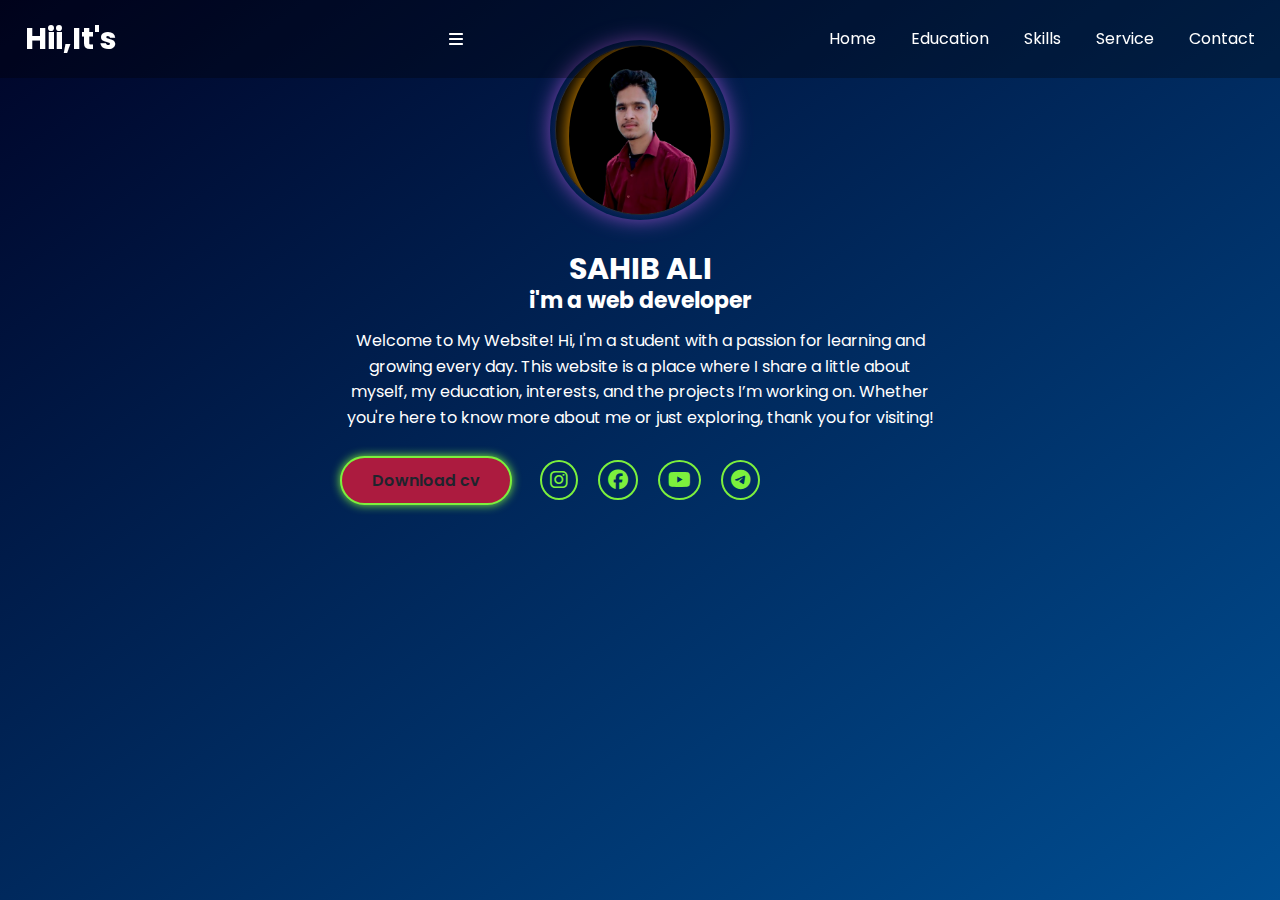
<file: index.html>
<!DOCTYPE html>
<html lang="en">
<head>
    <meta charset="UTF-8">
    <meta http-equiv="X-UA-compatible"content="IE=edge">
    <meta name="viewport" content="width=device-width, initial-scale=1.0">
    <title>website
    </title>
    <link rel="stylesheet"href="style.css">
    <link rel="stylesheet" href="https://cdnjs.cloudflare.com/ajax/libs/font-awesome/6.7.2/css/all.min.css" integrity="sha512-Evv84Mr4kqVGRNSgIGL/F/aIDqQb7xQ2vcrdIwxfjThSH8CSR7PBEakCr51Ck+w+/U6swU2Im1vVX0SVk9ABhg==" crossorigin="anonymous" referrerpolicy="no-referrer" />
</head>
<body>
    <nav class="navbar">
<a href="#"class="logo">Hii,It's</a>
        <i class="fa-solid fa-bars menu-icon"></i>
<ul>
    <li><a href="index.html">Home</a></li>
    <li><a href="about.html">Education</a></li>
    <li><a href="skills.html">Skills</a></li>
    <li><a href="#services">Service</a></li>
    <li><a href="contact.html">Contact</a></li>
</ul>
        
</nav>
<section class="home">
        <div class="home-img">
        <div class="img-box">
            <div class="img-item">
                <img src="remove bg photo.png" alt=" ">
            </div>
            </div>
            </div>
            <div class="home-info">
<h1>SAHIB ALI</h1>
<h2>i'm a web developer</h2>
<p>Welcome to My Website!
    Hi, I'm a student with a passion for learning and growing every day. This website is a place where I share a little about myself, my education, interests, and the projects I’m working on. Whether you're here to know more about me or just exploring, thank you for visiting!
    </p>
    <div class="btn-sci">
        <a href="website resume.pdf"class="btn">Download cv</a>
        <div class="sci">
            <a href="https://www.instagram.com/sahib_ali_xyz?igsh=MWRndzN2bTE2NjY3Ng=="><i class="fa-brands fa-instagram"></i></a>
            <a href="https://www.facebook.com/share/1CnRvZXe6k/?mibextid=qi2Omg"><i class="fa-brands fa-facebook"></i></a>
            <a href="https://youtube.com/@student_life759?si=2QIcEBr6FvBfbauF"><i class="fa-brands fa-youtube"></i></a>
            <a href="https://telegram.org/dl"><i class="fa-brands fa-telegram"></i></a>
        </div>
</section>
<script>
  const menuIcon = document.querySelector('.menu-icon');
  const navUl = document.querySelector('.navbar ul');

  menuIcon.addEventListener('click', () => {
    navUl.classList.toggle('show');
  });
</script>

</body>
</html>
</file>
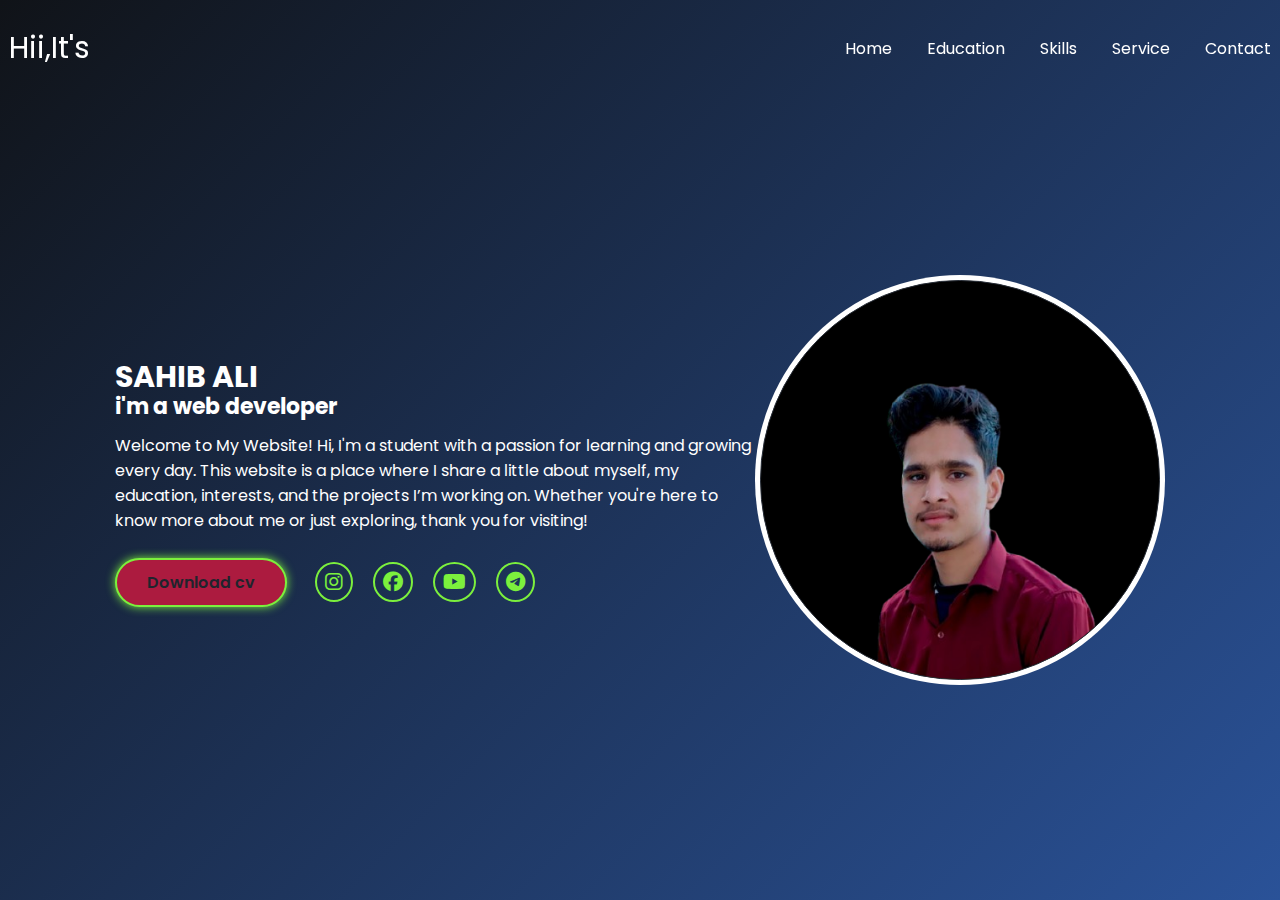
<file: web development/index.html>
<!DOCTYPE html>
<html lang="en">
<head>
    <meta charset="UTF-8">
    <meta http-equiv="X-UA-compatible"content="IE=edge">
    <meta name="viewport" content="width=device-width, initial-scale=1.0">
    <title>website
    </title>
    <link rel="stylesheet"href="style.css">
    <link rel="stylesheet" href="https://cdnjs.cloudflare.com/ajax/libs/font-awesome/6.7.2/css/all.min.css" integrity="sha512-Evv84Mr4kqVGRNSgIGL/F/aIDqQb7xQ2vcrdIwxfjThSH8CSR7PBEakCr51Ck+w+/U6swU2Im1vVX0SVk9ABhg==" crossorigin="anonymous" referrerpolicy="no-referrer" />
</head>
<body>
    <nav class="navbar">
<a href="#"class="logo">Hii,It's</a>
<ul>
    <li><a href="index.html">Home</a></li>
    <li><a href="about.html">Education</a></li>
    <li><a href="skills.html">Skills</a></li>
    <li><a href="#services">Service</a></li>
    <li><a href="contact.html">Contact</a></li>
  </ul>
  
</nav>
<section class="home">
    <div class="home-info">
<h1>SAHIB ALI</h1>
<h2>i'm a web developer</h2>
<p>Welcome to My Website!
    Hi, I'm a student with a passion for learning and growing every day. This website is a place where I share a little about myself, my education, interests, and the projects I’m working on. Whether you're here to know more about me or just exploring, thank you for visiting!
    </p>
    <div class="btn-sci">
        <a href="resume white.pdf"class="btn">Download cv</a>
        <div class="sci">
            <a href="https://www.instagram.com/sahib_ali_xyz?igsh=MWRndzN2bTE2NjY3Ng=="><i class="fa-brands fa-instagram"></i></a>
            <a href="https://www.facebook.com/share/1CnRvZXe6k/?mibextid=qi2Omg"><i class="fa-brands fa-facebook"></i></a>
            <a href="https://youtube.com/@student_life759?si=2QIcEBr6FvBfbauF"><i class="fa-brands fa-youtube"></i></a>
            <a href="https://telegram.org/dl"><i class="fa-brands fa-telegram"></i></a>
        </div>
        
    </div>
    </div>
    <div class="home-img">
        <div class="img-box">
            <div class="img-item">
                <img src="remove bg photo.png" alt=" ">
            </div>
        </div>
    </div>

</section>
</body>
</html>
</file>
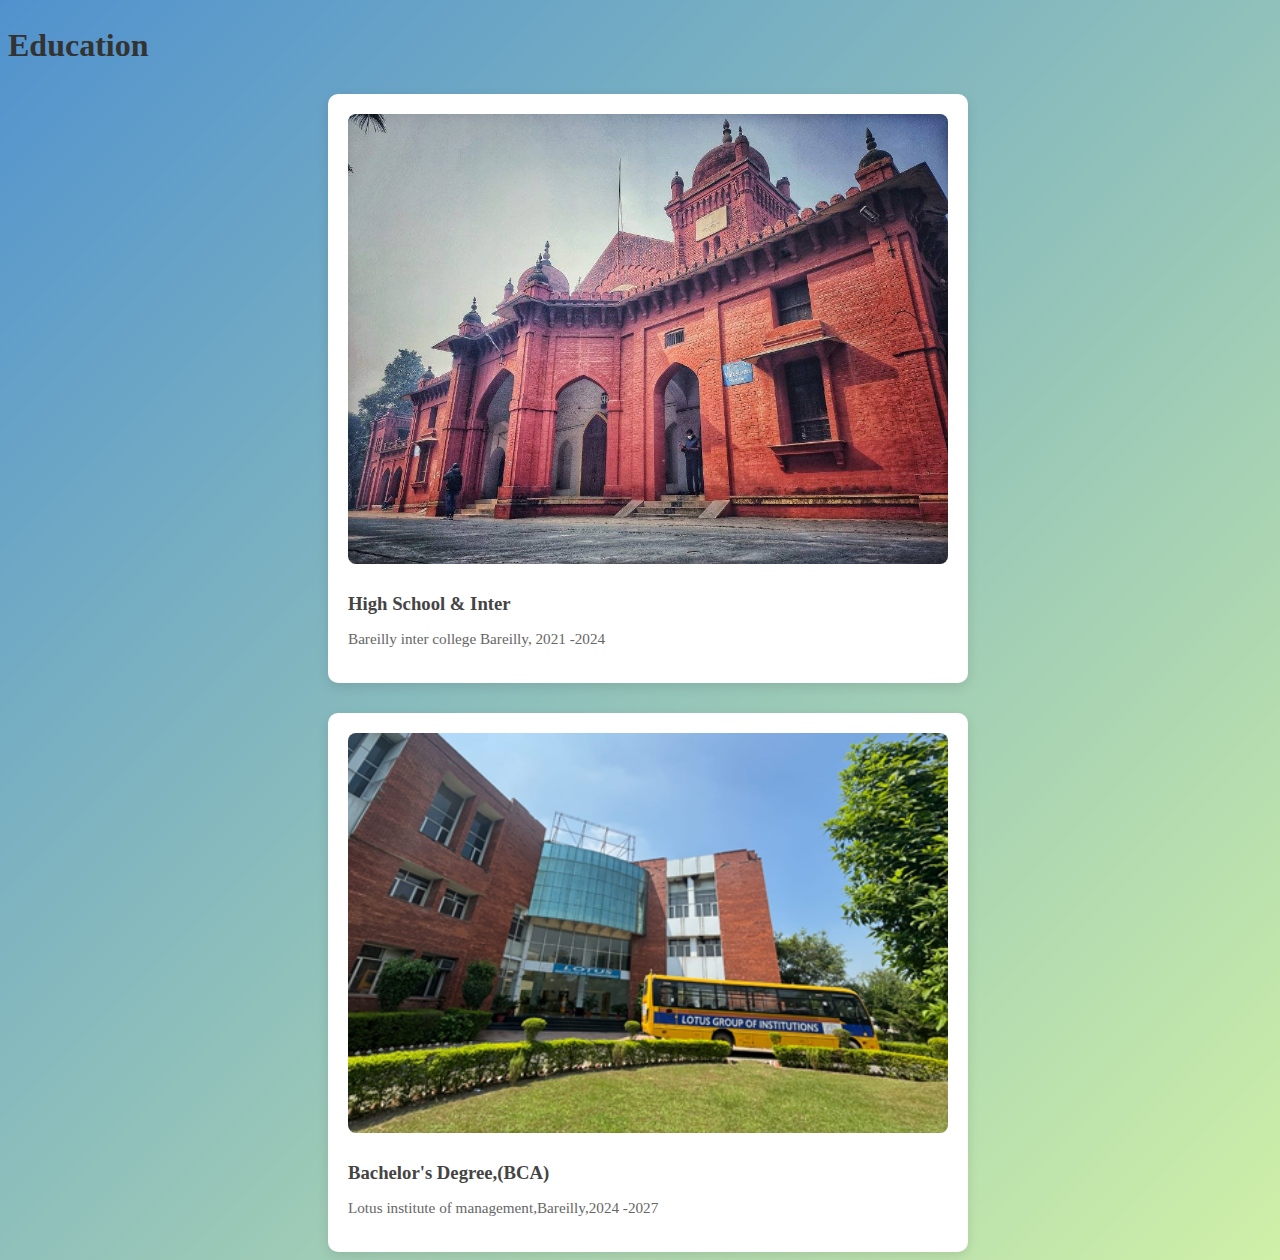
<file: about.html>
<!DOCTYPE html>
<html lang="en">
<head>
  <meta charset="UTF-8">
  <title>Education Section</title>
  <link rel="stylesheet" href="about.css">
</head>
<body>
  <section class="education-section">
  <h2>Education</h2>
  <div class="education-container">
    <div class="education-item">
      <img src="bareilly college.jpg" alt="School Image">
      <div class="education-info">
        <h3>High School & Inter </h3>
        <p>Bareilly inter college Bareilly, 2021 -2024 </p>
      </div>
    </div>
    <div class="education-item">
      <img src="lotus image.png" alt="School Image">
      <div class="education-info">
        <h3>Bachelor's Degree,(BCA)
        </h3>
        <p>Lotus institute of management,Bareilly,2024 -2027</p>
      </div>
    </div>
  </div>
</section>

</body>
</html>
</file>
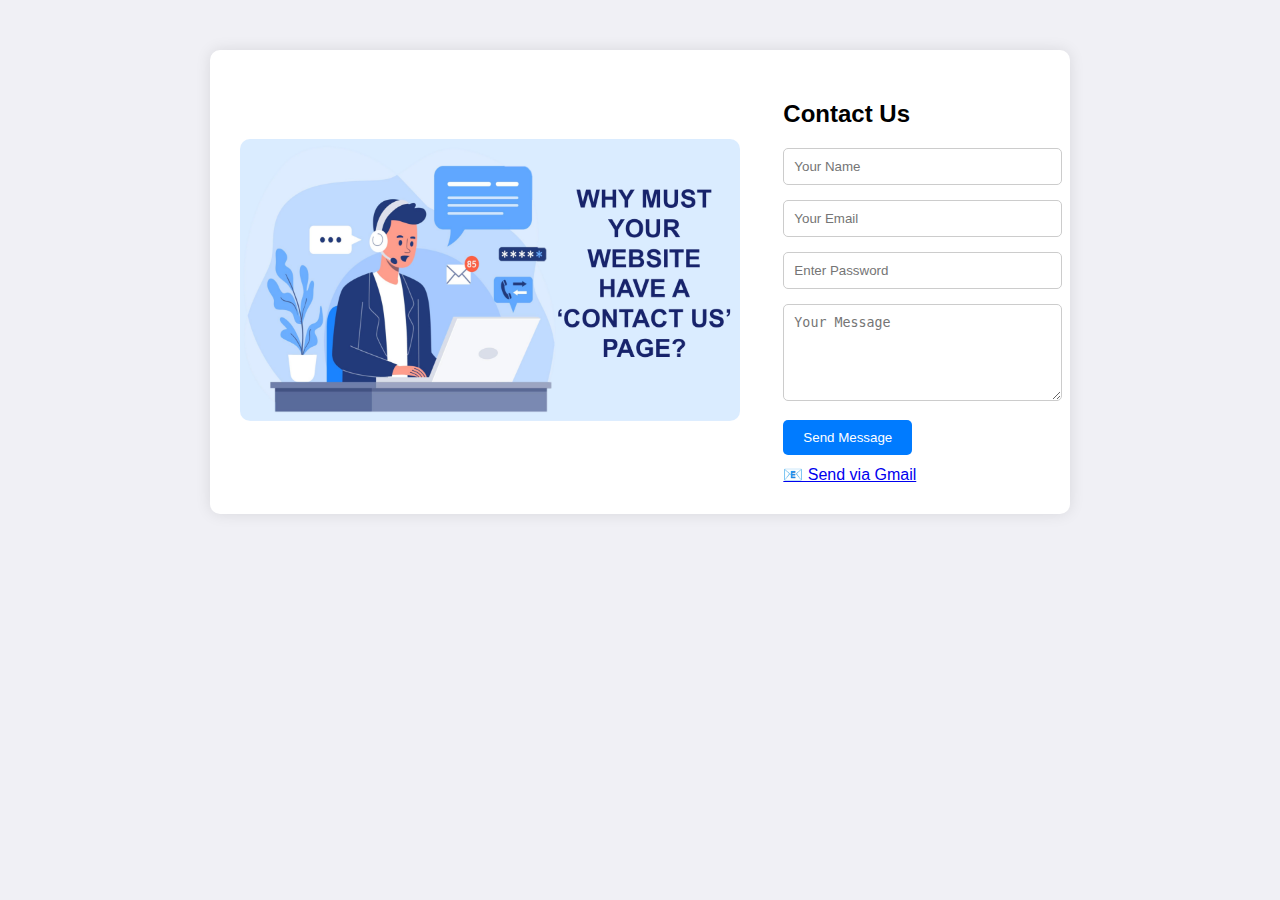
<file: contact.html>
<!DOCTYPE html>
<html lang="en">
<head>
  <meta charset="UTF-8">
  <title>Contact Us</title>
  <style>
    body {
      font-family: Arial, sans-serif;
      background-color: #f0f0f5;
      margin: 0;
      padding: 0;
    }
    .contact-container {
      max-width: 800px;
      margin: 50px auto;
      background: #ffffff;
      padding: 30px;
      border-radius: 10px;
      box-shadow: 0 0 15px rgba(0,0,0,0.1);
      display: flex;
      gap: 30px;
      align-items: center;
    }
    .contact-image {
      flex: 2;
    }
    .contact-image img {
      width: 100%;
      max-width: 500px;
      border-radius: 10px;
    }
    .contact-form {
      flex: 1;
    }
    .contact-form h2 {
      margin-bottom: 20px;
    }
    .contact-form input,
    .contact-form textarea {
      width: 100%;
      padding: 10px;
      margin-bottom: 15px;
      border-radius: 5px;
      border: 1px solid #ccc;
    }
    .contact-form button {
      padding: 10px 20px;
      background-color: #007bff;
      border: none;
      color: white;
      cursor: pointer;
      border-radius: 5px;
    }
    .gmail-link {
      margin-top: 10px;
      display: inline-block;
    }
  </style>
</head>
<body>

  <div class="contact-container">
    <div class="contact-image">
      <img src="contact us.png"alt="Contact Illustration" >
        </div>

    <div class="contact-form">
      <h2>Contact Us</h2>
      <form>
        <input type="text" placeholder="Your Name" required>
        <input type="email" placeholder="Your Email" required>
        <input type="password" placeholder="Enter Password" required>
        <textarea rows="5" placeholder="Your Message" required></textarea>
        <button type="submit">Send Message</button>
      </form>

      <!-- Gmail Compose Link -->
      <a class="gmail-link" href="https://mail.google.com/mail/?view=cm&fs=1&to=youremail@gmail.com" target="_blank">
        📧 Send via Gmail
      </a>
    </div>
  </div>

</body>
</html>
</file>
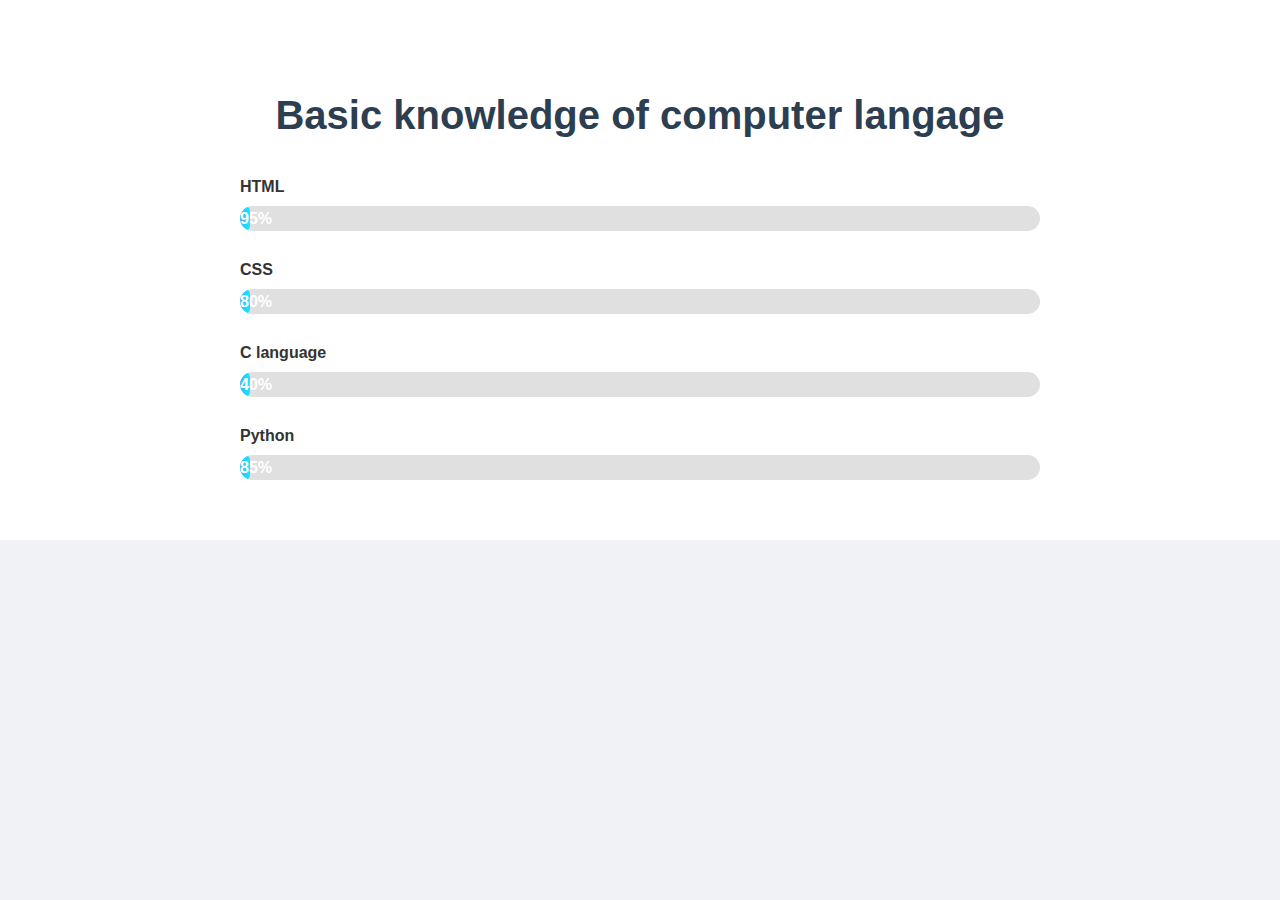
<file: skills.html>
<!DOCTYPE html>
<html lang="en">
<head>
    <meta charset="UTF-8">
    <meta name="viewport" content="width=device-width, initial-scale=1.0">
    <title>Skills</title>
    <link rel="stylesheet" href="skills.css">
</head>
<body>
<section id="skills">
  <h2>Basic knowledge of computer langage</h2>
  <div class="skills-container">
    <div class="skill">
      <span>HTML</span>
      <div class="progress-bar">
        <div class="progress" style="--width: 95%">95%</div>
      </div>
    </div>
    <div class="skill">
      <span>CSS</span>
      <div class="progress-bar">
        <div class="progress" style="--width: 80%">80%</div>
      </div>
    </div>
    <div class="skill">
      <span>C language</span>
      <div class="progress-bar">
        <div class="progress" style="--width: 40%">40%</div>
      </div>
    </div>
    <div class="skill">
      <span>Python</span>
      <div class="progress-bar">
        <div class="progress" style="--width: 85%">85%</div>
      </div>
    </div>
  </div>
</section>

</body>
</html>
</file>
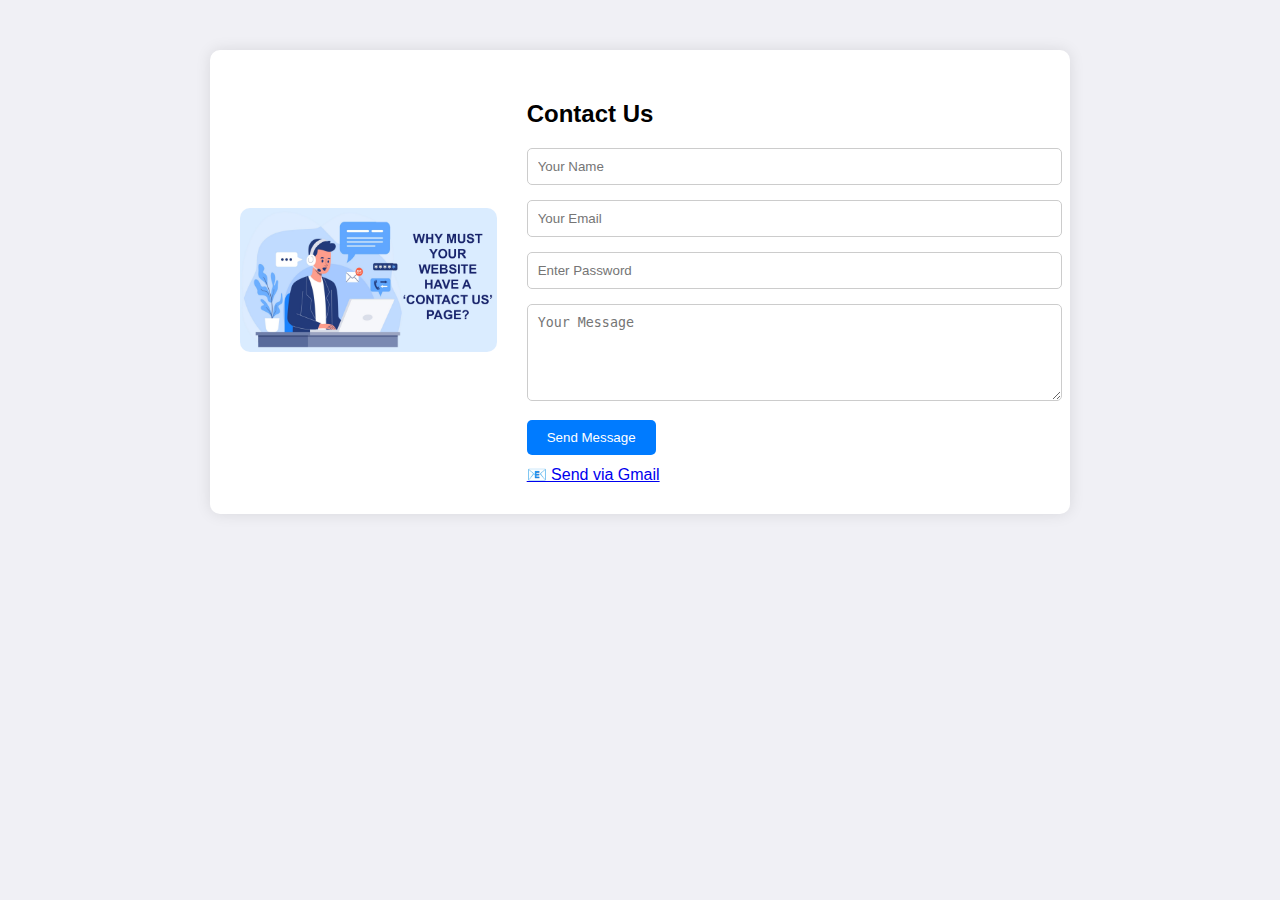
<file: web development/contact.html>
<!DOCTYPE html>
<html lang="en">
<head>
  <meta charset="UTF-8">
  <title>Contact Us</title>
  <style>
    body {
      font-family: Arial, sans-serif;
      background-color: #f0f0f5;
      margin: 0;
      padding: 0;
    }
    .contact-container {
      max-width: 800px;
      margin: 50px auto;
      background: #ffffff;
      padding: 30px;
      border-radius: 10px;
      box-shadow: 0 0 15px rgba(0,0,0,0.1);
      display: flex;
      gap: 30px;
      align-items: center;
    }
    .contact-image {
      flex: 1;
    }
    .contact-image img {
      max-width: 100%;
      border-radius: 10px;
    }
    .contact-form {
      flex: 2;
    }
    .contact-form h2 {
      margin-bottom: 20px;
    }
    .contact-form input,
    .contact-form textarea {
      width: 100%;
      padding: 10px;
      margin-bottom: 15px;
      border-radius: 5px;
      border: 1px solid #ccc;
    }
    .contact-form button {
      padding: 10px 20px;
      background-color: #007bff;
      border: none;
      color: white;
      cursor: pointer;
      border-radius: 5px;
    }
    .gmail-link {
      margin-top: 10px;
      display: inline-block;
    }
  </style>
</head>
<body>

  <div class="contact-container">
    <div class="contact-image">
      <img src="contact us.png"alt="Contact Illustration" >
        </div>

    <div class="contact-form">
      <h2>Contact Us</h2>
      <form>
        <input type="text" placeholder="Your Name" required>
        <input type="email" placeholder="Your Email" required>
        <input type="password" placeholder="Enter Password" required>
        <textarea rows="5" placeholder="Your Message" required></textarea>
        <button type="submit">Send Message</button>
      </form>

      <!-- Gmail Compose Link -->
      <a class="gmail-link" href="https://mail.google.com/mail/?view=cm&fs=1&to=youremail@gmail.com" target="_blank">
        📧 Send via Gmail
      </a>
    </div>
  </div>

</body>
</html>
</file>
<file: style.css>
@import url('https://fonts.googleapis.com/css2?family=Poppins:ital,wght@0,100;0,200;0,300;0,400;0,500;0,600;0,700;0,800;0,900;1,100;1,200;1,300;1,400;1,500;1,600;1,700;1,800;1,900&display=swap');

*{
    margin: 0;
    padding: 0;
    box-sizing: border-box;
    font-family:'poppins',sans-serif;
}

body{
    background: linear-gradient(135deg, #101318, #2a5298);
 width: 100%;
}

a{
    color:#fff;
    text-decoration:none;
}
.navbar{
position:fixed;
left: 0;
top:0;
width:100%;
padding:25px 9px;
display: flex;
justify-content: space-between;
align-items: center;
z-index:100;
}
.navbar .logo{
    font-size:30px;
    font-width:700;
}

.navbar ul {
    display: flex;
}
.navbar ul li{
    list-style:none;
    margin-left:35px;
}
.navabr ul li a {
    font-size:20px;
    font-weight:500;
    transition:.5s;
}
.navbar ul li:hover a,
.navbar ul li.active a {
    color:#7cf03d;
}
.home{
    display: flex;
    align-items: center;
    height: 100vh;
    padding: 60px 9% 0;
    color: #fff;
}
.home-info h1{
    font-size: 30px;

}
.home-info h2{
    font-size:22px;
    margin-top: -10px;
}

.home-info p {
    font-size: 16px;
    margin:10px 0 25px;

}
.home-info .btn-sci{
    display: flex;
    align-items: center;
}
.btn{
    display: inline-block;
    padding: 10px 30px;
    background: #ac1b3f;
    border:2px solid #7cf03d;
    border-radius: 40px;
    box-shadow:0 0 10px #7cf03d;
    font-size: 16px;
    color: #1f242d;
    font-weight: 600;
    transition: .5s;
}
.btn:hover {
    background: transparent;
    color: #7cf03d;
    box-shadow: none;
}
.home-info .btn-sci .sci {
    margin-left: 20px
}
.home-info .btn-sci .sci a {
    display: inline-flex;
    padding: 8px;
    border: 2px solid #7cf03d;
    border-radius: 50%;
    font-size: 20px;
    color: #7cf03d;
    margin: 0 8px;
    transition: .5s;

}
.home-info .btn-sci .sci a:hover {
    background: #7cf03d;
    color: #1f242d;
    box-shadow: 0 0 10px #7cf03d;

}
.home-img .img-box {
    position: relative;
    width: 32vw;
    height: 32vw;
    background: rgb(255, 255, 255);
    border-radius: 50%;
    padding: 5px;
    justify-content: center;
    align-items: center;
    overflow: hidden;
}
.home-img .img-box::before
.home-img .img-box::after{
    content: ' ' ;
    position: absolute;
    width: 500px;
    height: 500px;
    background: conic-gradient(transparent,transparent,
    transparent,#7cf03d);
    transform: rotate(0deg);
    animation: rotate-border 10s linear infinite;
}
.home-img .img-box::after{
    animation-delay: 6s;
}
@keyframes gradientBG {
    0% {background-position: 0% 50%;}
    50% {background-position: 100% 50%;}
    100% {background-position: 0% 50%;}
  }
.home-img .img-box .img-item {
    position: relative;
    width: 100%;
    height: 100%;
    background: #000000;
    border-radius: 50%;
    border: .1px solid #252b35;
    display: flex;
    justify-content: center;
    z-index: 1;
    overflow: hidden;

}
.home-img .img-box .img-item img {
    position: absolute;
    display: block;
    width: 85%;
    object-fit: cover;
    mix-blend-mode: lighten;

}
#education {
    min-height: 100vh;
    padding: 50px 20px;
  }
 
.home-img .img-box {
  width: 180px;
  height: 180px;
  border-radius: 50%;
  background: radial-gradient(circle, #e084ba, transparent 70%);
  padding: 5px;
  box-shadow: 0 0 20px #8348b9;
  animation: glow 2s ease-in-out infinite alternate;
  margin-bottom: 25px;
}

.home-img img {
  width: 100%;
  height: 100%;
  border-radius: 50%;
  object-fit: cover;
}

/* Animation */
@keyframes glow {
  from {
    box-shadow: 0 0 20px #5aee5a;
  }
  to {
    box-shadow: 0 0 35px #ce3333;
  }
}

/* ===== BASIC RESET ===== */
* {
  margin: 0;
  padding: 0;
  box-sizing: border-box;
}

body {
  font-family: Arial, sans-serif;
  background: linear-gradient(to bottom right, #000428, #004e92);
  color: #fff;
  line-height: 1.6;
}

/* ===== NAVBAR ===== */
.navbar {
  display: flex;
  justify-content: space-between;
  align-items: center;
  padding: 15px 25px;
  background: rgba(0, 0, 0, 0.3);
  flex-wrap: wrap;
}

.logo {
  font-size: 22px;
  color: white;
  font-weight: bold;
  text-decoration: none;
}
.home {
  display: flex;
  flex-direction: column;
  align-items: center;
  text-align: center;
  padding: 40px 20px;
  min-height: 100vh;
  overflow: auto;
}
.home-img img {
  width: 180px;
  height: 180px;
  object-fit: cover;
  border-radius: 50%;
  box-shadow: 0 0 20px orange;
  margin-bottom: 20px;
}
.home-info {
  max-width: 600px;
}

/* ===== RESPONSIVE NAV (Mobile) ===== */
@media (max-width: 768px) {
  .navbar ul {
    display: none;
    flex-direction: column;
    width: 100%;
    background: rgba(0, 0, 0, 0.7);
    text-align: center;
    margin-top: 10px;
  }

  .navbar ul.show {
    display: flex;
  }

.menu-toggle {
  display:block;
}

  .navbar ul li {
    padding: 10px 0;
  }
</file>
<file: web development/style.css>
@import url('https://fonts.googleapis.com/css2?family=Poppins:ital,wght@0,100;0,200;0,300;0,400;0,500;0,600;0,700;0,800;0,900;1,100;1,200;1,300;1,400;1,500;1,600;1,700;1,800;1,900&display=swap');

*{
    margin: 0;
    padding: 0;
    box-sizing: border-box;
    font-family:'poppins',sans-serif;
}

body{
    background: linear-gradient(135deg, #101318, #2a5298);
 width: 100%;
}

a{
    color:#fff;
    text-decoration:none;
}
.navbar{
position:fixed;
left: 0;
top:0;
width:100%;
padding:25px 9px;
display: flex;
justify-content: space-between;
align-items: center;
z-index:100;
}
.navbar .logo{
    font-size:30px;
    font-width:700;
}

.navbar ul {
    display: flex;
}
.navbar ul li{
    list-style:none;
    margin-left:35px;
}
.navabr ul li a {
    font-size:20px;
    font-weight:500;
    transition:.5s;
}
.navbar ul li:hover a,
.navbar ul li.active a {
    color:#7cf03d;
}
.home{
    display: flex;
    align-items: center;
    height: 100vh;
    padding: 60px 9% 0;
    color: #fff;
}
.home-info h1{
    font-size: 30px;

}
.home-info h2{
    font-size:22px;
    margin-top: -10px;
}

.home-info p {
    font-size: 16px;
    margin:10px 0 25px;

}
.home-info .btn-sci{
    display: flex;
    align-items: center;
}
.btn{
    display: inline-block;
    padding: 10px 30px;
    background: #ac1b3f;
    border:2px solid #7cf03d;
    border-radius: 40px;
    box-shadow:0 0 10px #7cf03d;
    font-size: 16px;
    color: #1f242d;
    font-weight: 600;
    transition: .5s;
}
.btn:hover {
    background: transparent;
    color: #7cf03d;
    box-shadow: none;
}
.home-info .btn-sci .sci {
    margin-left: 20px
}
.home-info .btn-sci .sci a {
    display: inline-flex;
    padding: 8px;
    border: 2px solid #7cf03d;
    border-radius: 50%;
    font-size: 20px;
    color: #7cf03d;
    margin: 0 8px;
    transition: .5s;

}
.home-info .btn-sci .sci a:hover {
    background: #7cf03d;
    color: #1f242d;
    box-shadow: 0 0 10px #7cf03d;

}
.home-img .img-box {
    position: relative;
    width: 32vw;
    height: 32vw;
    background: rgb(255, 255, 255);
    border-radius: 50%;
    padding: 5px;
    justify-content: center;
    align-items: center;
    overflow: hidden;
}
.home-img .img-box::before
.home-img .img-box::after{
    content: '' ;
    position: absolute;
    width: 500px;
    height: 500px;
    background: conic-gradient(transparent,transparent,
    transparent,#7cf03d);
    transform: rotate(0deg);
    animation: rotate-border 10s linear infinite;
}
.home-img .img-box::after{
    animation-delay: 5s;
}
@keyframes gradientBG {
    0% {background-position: 0% 50%;}
    50% {background-position: 100% 50%;}
    100% {background-position: 0% 50%;}
  }
.home-img .img-box .img-item {
    position: relative;
    width: 100%;
    height: 100%;
    background: #000000;
    border-radius: 50%;
    border: .1px solid #252b35;
    display: flex;
    justify-content: center;
    z-index: 1;
    overflow: hidden;

}
.home-img .img-box .img-item img {
    position: absolute;
    display: block;
    width: 85%;
    object-fit: cover;
    mix-blend-mode: lighten;

}
#education {
    min-height: 100vh;
    padding: 50px 20px;
  }
</file>
<file: about.css>
body{
    background: linear-gradient(135deg,#5192ce, #cff0a7 );
 width: 100%;
}

.education-section h2 {
  font-size: 2rem;
  margin-bottom: 30px;
  color: #333;
}

.education-container {
  display: flex;
  flex-wrap: wrap;
  justify-content: center;
  gap: 30px;
}

.education-item {
  background-color: #ffffff;
  border-radius: 10px;
  width: 600px;
  padding: 20px;
  box-shadow: 0 4px 12px rgba(0,0,0,0.1);
  transition: transform 0.3s ease;
}

.education-item:hover {
  transform: translateY(-5px);
}

.education-item img {
  width: 100%;
  height: auto;
  border-radius: 8px;
  margin-bottom: 15px;
}

.education-info h3 {
  margin: 10px 0 5px;
  color: #444;
}

.education-info p {
  color: #666;
  font-size: 0.95rem;
}
</file>
<file: skills.css>
/* style.css */
body {
  margin: 0;
  font-family: 'Segoe UI', sans-serif;
  background: #f0f2f5;
  color: #333;
}

#skills {
  padding: 60px 20px;
  text-align: center;
  background: #ffffff;
}

#skills h2 {
  font-size: 2.5em;
  margin-bottom: 40px;
  color: #2c3e50;
}

.skills-container {
  max-width: 800px;
  margin: auto;
  display: flex;
  flex-direction: column;
  gap: 30px;
}

.skill span {
  font-weight: 600;
  display: block;
  margin-bottom: 10px;
  text-align: left;
}

.progress-bar {
  height: 25px;
  background: #e0e0e0;
  border-radius: 20px;
  overflow: hidden;
  position: relative;
}

.progress {
  height: 100%;
  background: linear-gradient(90deg, #4facfe, #00f2fe);
  color: #fff;
  font-weight: bold;
  text-align: right;
  padding-right: 10px;
  line-height: 25px;
  border-radius: 20px;
  width: 0;
  animation: fillProgress 2s ease forwards;
}

@keyframes fillProgress {
  to {
    width: var(--width);
  }
}
</file>
